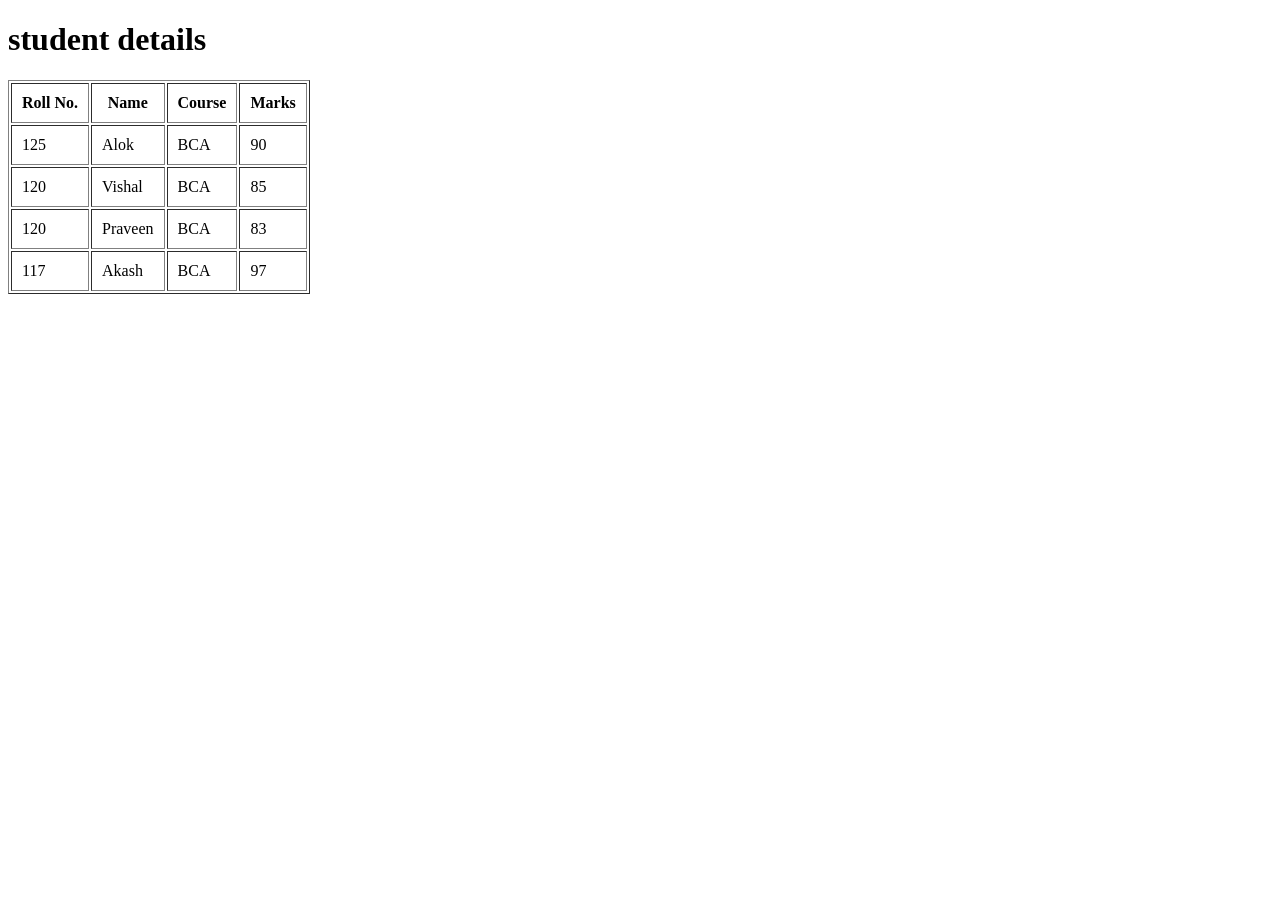
<file: Lab work - 10/index.html>
<!DOCTYPE html>
<html lang="en">
<head>
    <meta charset="UTF-8">
    <meta name="viewport" content="width=device-width, initial-scale=1.0">
    <title>Table Design</title>
</head>
<body>
    <h1>
        student details
    </h1>
    <table border="1" cellpadding="10">
        <tr>
            <th>Roll No.</th>
            <th>Name</th>
            <th>Course</th>
            <th>Marks</th>

        </tr>
        <tr>
            <td>125</td>
            <td>Alok</td>
            <td>BCA</td>
            <td>90</td>
        </tr>
        <tr>
            <td>120</td>
            <td>Vishal</td>
            <td>BCA</td>
            <td>85</td>
        </tr>
        <tr>
            <td>120</td>
            <td>Praveen</td>
            <td>BCA</td>
            <td>83</td>
        </tr>
          <tr>
            <td>117</td>
            <td>Akash</td>
            <td>BCA</td>
            <td>97</td>
        </tr>

    </table>
</body>
</html>
</file>
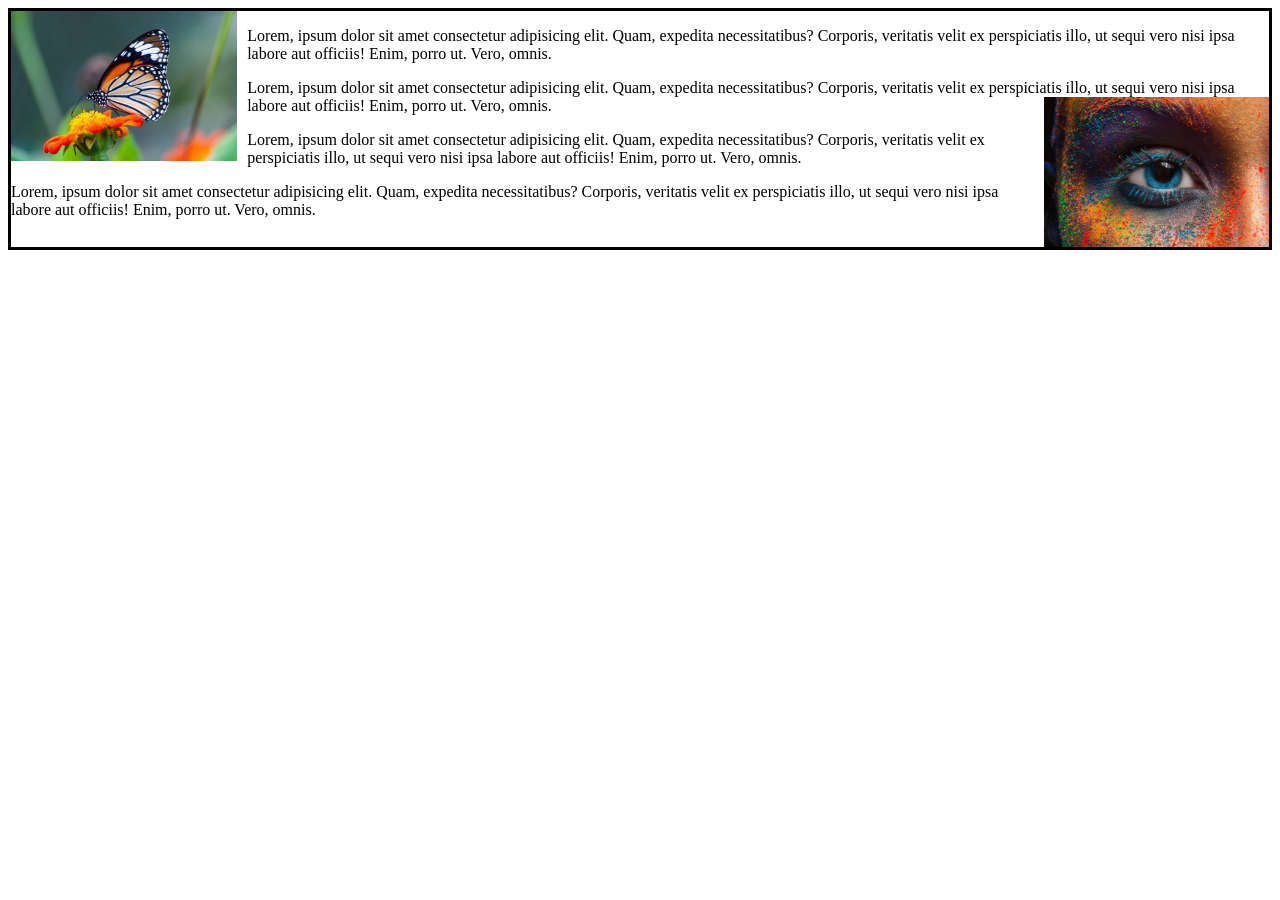
<file: Lab work - 12/index.html>
<!DOCTYPE html>
<html lang="en">
<head>
    <meta charset="UTF-8">
    <meta name="viewport" content="width=device-width, initial-scale=1.0">
    <title>alok sarraf</title>
    <link rel="stylesheet" href="style.css">
</head>
<body>


    <!--fioat = allows other elements to fiow around it -->

    <img src="images.jpg" height="150px" id="img1">

    <p>Lorem, ipsum dolor sit amet consectetur adipisicing elit. Quam, expedita necessitatibus? Corporis, veritatis velit ex perspiciatis illo, ut sequi vero nisi ipsa labore aut officiis! Enim, porro ut. Vero, omnis.
    <p>Lorem, ipsum dolor sit amet consectetur adipisicing elit. Quam, expedita necessitatibus? Corporis, veritatis velit ex perspiciatis illo, ut sequi vero nisi ipsa labore aut officiis! Enim, porro ut. Vero, omnis.
    
    <img src="img2.jpg" height="150px" id="img2">
    <p>Lorem, ipsum dolor sit amet consectetur adipisicing elit. Quam, expedita necessitatibus? Corporis, veritatis velit ex perspiciatis illo, ut sequi vero nisi ipsa labore aut officiis! Enim, porro ut. Vero, omnis.
    <p>Lorem, ipsum dolor sit amet consectetur adipisicing elit. Quam, expedita necessitatibus? Corporis, veritatis velit ex perspiciatis illo, ut sequi vero nisi ipsa labore aut officiis! Enim, porro ut. Vero, omnis.
    

    
</body>
</html>
</file>
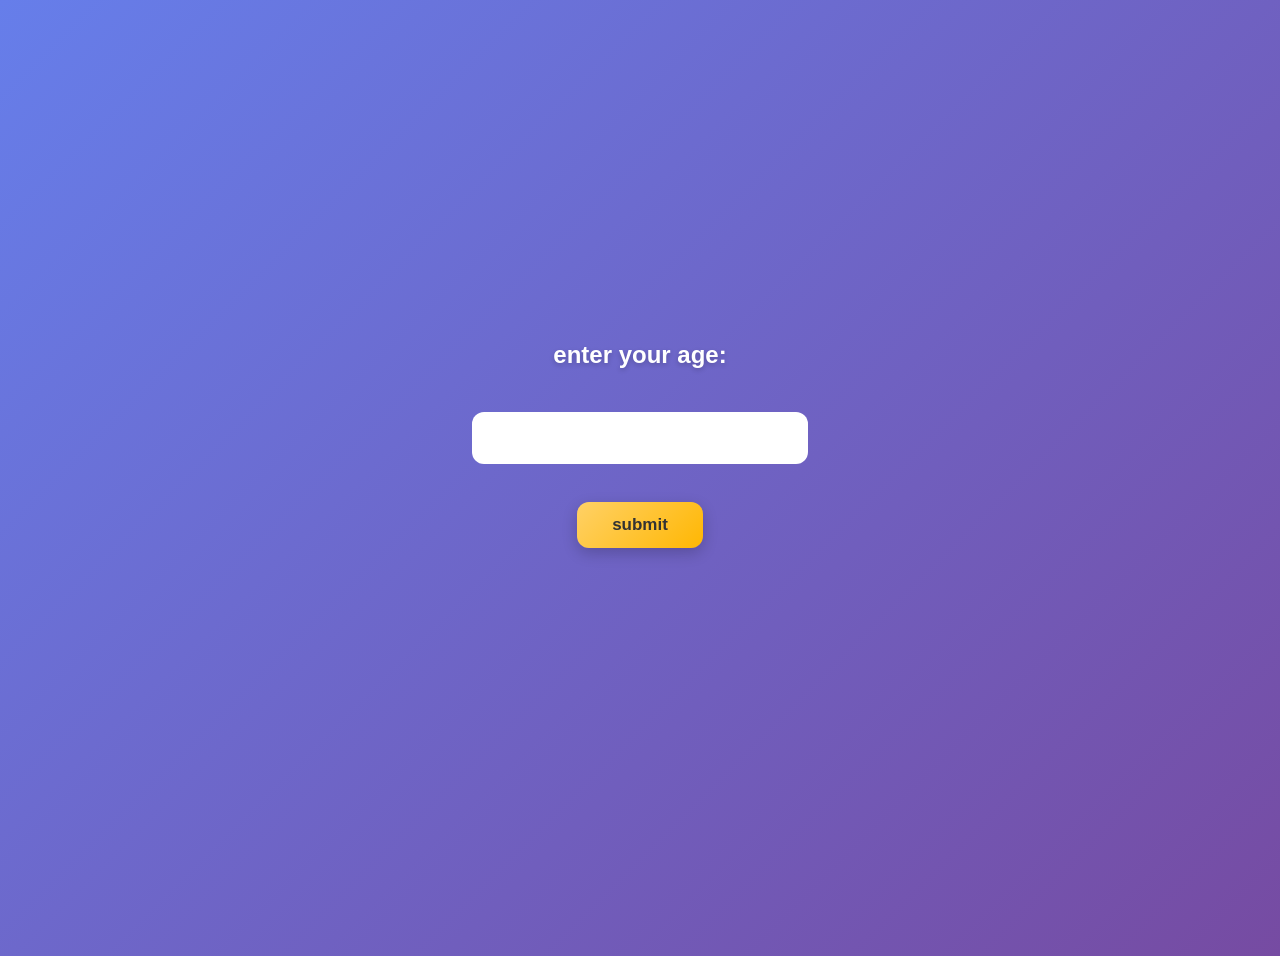
<file: Lab work - 20/index.html>
<!DOCTYPE html>
<html lang="en">
<head>
    <meta charset="UTF-8">
    <meta name="viewport" content="width=device-width, initial-scale=1.0">
    <title>my website</title>
    <link rel="stylesheet" href="style.css">
</head>
<body>
    <label>enter your age:</label><br>
    <input type="text" id="my text"><br>
    <button type="submit" id="mysubmit">submit</button>
    <p id="resultElement"></p>
    <script src="index.js"></script>
</body>
</html>
</file>
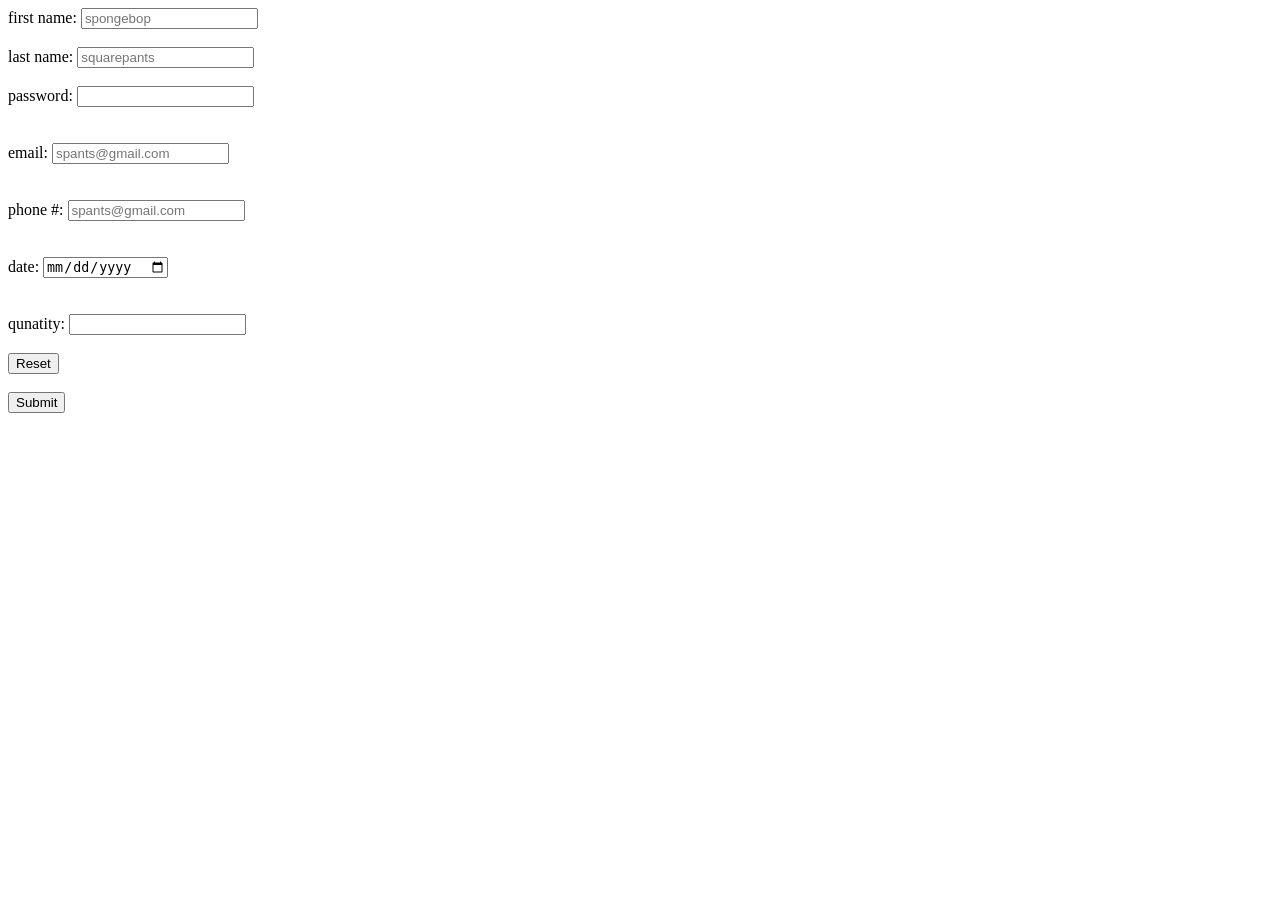
<file: Lab work - 5/index.html>
<!DOCTYPE html>
<html>
    <head>
        <title>My first website</title>
    </head>
    <body>
        <form action="action-page.php"method="GET">
            <div>
                <label for="fname">first name:</label>
                <input type="text"id="fname" name="fname"placeholder="spongebop">
            </div> 

            <br>
                <div>
                    <label for="fname">last name:</label>
                    <input type="text"id="fname" name="lname"placeholder="squarepants">
                </div>
            </br>
                <div>
                    <label for="pass">password:</label>
                    <input type="pass"id="pass" name"pass" maxlength="12"required>
                </div>
            </br>
            </br>
                <div>
                    <label for="email">email:</label>
                    <input type="email"id="email" name"email" placeholder="spants@gmail.com">
                </div>
            </br>

            </br>
                <div>
                    <label for="phone">phone #:</label>
                    <input type="let"id="phone" name"email" placeholder="spants@gmail.com">
                </div>
            </br>

            </br>
                <div>
                    <label for="date">date:</label>
                    <input type="date"id="date" name"date">
                </div>
            </br>

            </br>
                <div>
                    <label for="qunatity">qunatity:</label>
                    <input type="qnuatity"id="qunatity" name"qunatity">
                </div>
            </br>


            <div>
                 <input type="reset">
           </div>
         <br>
                <div>
                 <input type="submit">
                </div>
         </br> 

        </form>
    </body>
</html>
</file>
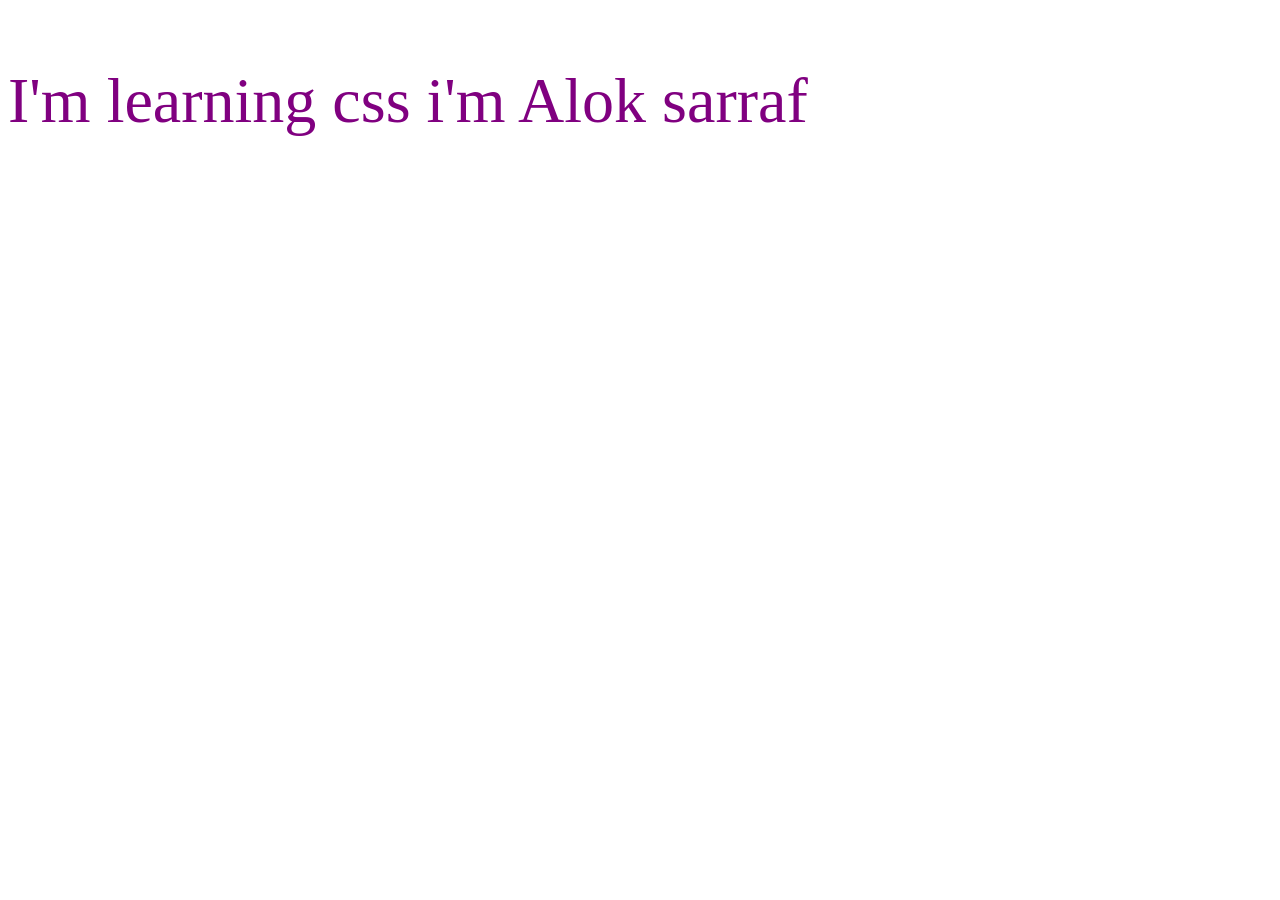
<file: Lab work - 6/index.html>
<!DOCTYPE html>
<html lang="en">

<head>
    <meta charset="UTF-8">
    <meta http-equiv="X-UA-Compatible"content="IE=edge">
    <meta name="viewport" content="width=device-width, initial-scale=1.0">
    <title>Document</title>
    <link rel="stylesheet" href="style.css">
</head>

<body>
    <p >I'm learning css
        i'm Alok sarraf
    </p> 
</body>

</html>
</file>
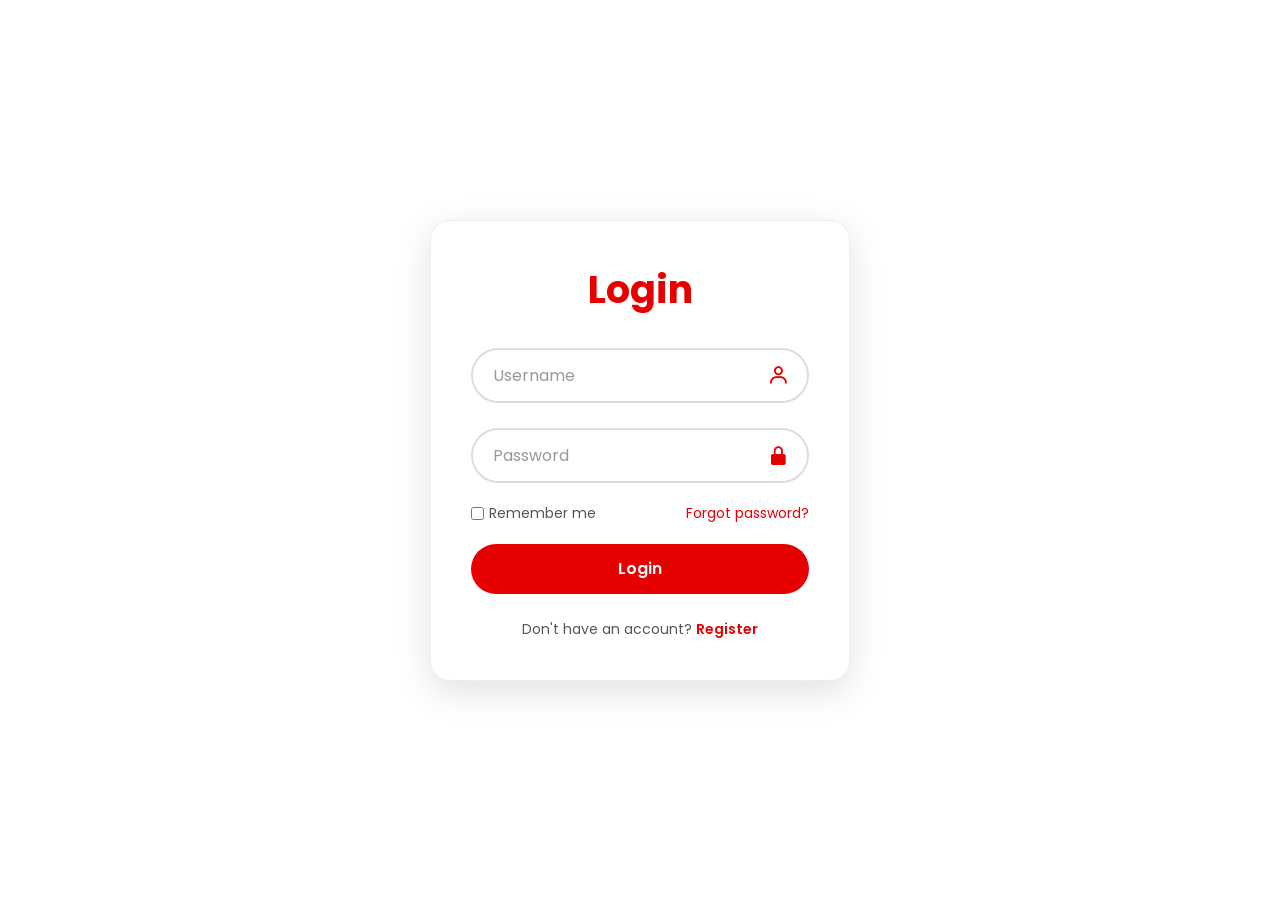
<file: Lab work - 7/index.html>
<!DOCTYPE html>
<html lang="en">

<head>
    <meta charset="UTF-8">
    <meta name="viewport" content="width=device-width, initial-scale=1.0">
    <title>Login Form in HTML and CSS</title>

    <!-- CSS File -->
    <link rel="stylesheet" href="style.css">

    <!-- Boxicons -->
    <link href="https://unpkg.com/boxicons@2.1.4/css/boxicons.min.css" rel="stylesheet">
</head>

<body>

    <div class="wrapper">
        <form action="">
            <h1>Login</h1>

            <div class="input-box">
                <input type="text" placeholder="Username" required>
                <i class="bx bx-user"></i>
            </div>

            <div class="input-box">
                <input type="password" placeholder="Password" required>
                <i class="bx bxs-lock-alt"></i>
            </div>

            <div class="remember-forgot">
                <label>
                    <input type="checkbox"> Remember me
                </label>

                <a href="#">Forgot password?</a>
            </div>

            <button type="submit" class="btn">Login</button>

            <div class="register-link">
                <p>
                    Don't have an account?
                    <a href="#">Register</a>
                </p>
            </div>

        </form>
    </div>

</body>

</html>
</file>
<file: Lab work - 12/style.css>
body{
    border: 3px solid ;
    display:flow-root;
}
#img1{
    float: left;
    margin-right: 10px;
}
#img2{
    float: right;
    margin-left: 10px;
}
</file>
<file: Lab work - 20/style.css>
```css
/* Google Font */
@import url('https://fonts.googleapis.com/css2?family=Poppins:wght@400;500;600;700&display=swap');

/* Reset CSS */
* {
    margin: 0;
    padding: 0;
    box-sizing: border-box;
}

/* Body Styling */
body {
    font-family: 'Poppins', sans-serif;
    min-height: 100vh;
    display: flex;
    flex-direction: column;
    justify-content: center;
    align-items: center;
    background: linear-gradient(135deg, #667eea, #764ba2);
    padding: 20px;
}

/* Heading / Label */
label {
    color: #ffffff;
    font-size: 24px;
    font-weight: 600;
    margin-bottom: 15px;
    text-shadow: 0 2px 5px rgba(0, 0, 0, 0.2);
}

/* Input Box */
input[type="text"] {
    width: 300px;
    max-width: 100%;
    padding: 14px 16px;
    margin: 10px 0 20px;
    font-size: 17px;
    font-family: inherit;
    color: #333;
    background: #ffffff;
    border: 2px solid transparent;
    border-radius: 12px;
    outline: none;
    transition: 0.3s ease;
}

/* Input Focus Effect */
input[type="text"]:focus {
    border-color: #ffd166;
    box-shadow: 0 0 12px rgba(255, 209, 102, 0.5);
    transform: scale(1.02);
}

/* Submit Button */
button {
    padding: 13px 35px;
    font-size: 17px;
    font-weight: 600;
    font-family: inherit;
    color: #333;
    background: linear-gradient(135deg, #ffd166, #ffb703);
    border: none;
    border-radius: 12px;
    cursor: pointer;
    box-shadow: 0 5px 15px rgba(0, 0, 0, 0.2);
    transition: all 0.3s ease;
}

/* Button Hover Effect */
button:hover {
    transform: translateY(-3px);
    box-shadow: 0 8px 20px rgba(0, 0, 0, 0.3);
    background: linear-gradient(135deg, #ffb703, #ffd166);
}

/* Button Click Effect */
button:active {
    transform: scale(0.96);
}

/* Result Styling */
#resultElement {
    margin-top: 25px;
    padding: 12px 20px;
    color: #ffffff;
    font-size: 18px;
    font-weight: 500;
    text-align: center;
    overflow-wrap: anywhere;
}

/* Mobile Responsive */
@media (max-width: 480px) {
    label {
        font-size: 21px;
    }

    input[type="text"] {
        width: 100%;
    }

    button {
        width: 100%;
        max-width: 300px;
    }

    #resultElement {
        font-size: 16px;
    }
}
```
</file>
<file: Lab work - 6/style.css>
p{
    font-size: 64px;
    color: purple;
}
</file>
<file: Lab work - 7/style.css>
/* Google Font */
@import url('https://fonts.googleapis.com/css2?family=Poppins:wght@400;500;600;700&display=swap');

/* Reset */
* {
    margin: 0;
    padding: 0;
    box-sizing: border-box;
    font-family: 'Poppins', sans-serif;
}

/* Body */
body {
    min-height: 100vh;
    display: flex;
    justify-content: center;
    align-items: center;
    background: #ffffff;
}

/* Login Box */
.wrapper {
    width: 420px;
    padding: 40px;
    background: #ffffff;
    border-radius: 20px;
    border: 1px solid #eeeeee;
    box-shadow: 0 10px 35px rgba(0, 0, 0, 0.12);
}

/* Heading */
.wrapper h1 {
    text-align: center;
    color: #e60000;
    font-size: 38px;
    margin-bottom: 30px;
}

/* Input Box */
.input-box {
    position: relative;
    width: 100%;
    height: 55px;
    margin: 25px 0;
}

.input-box input {
    width: 100%;
    height: 100%;
    padding: 0 50px 0 20px;
    border: 2px solid #dddddd;
    outline: none;
    border-radius: 30px;
    background: #fff;
    color: #222;
    font-size: 16px;
    transition: 0.3s;
}

/* Input Focus */
.input-box input:focus {
    border-color: #e60000;
    box-shadow: 0 0 8px rgba(230, 0, 0, 0.2);
}

/* Placeholder */
.input-box input::placeholder {
    color: #999;
}

/* Login Icons - RED */
.input-box i {
    position: absolute;
    right: 20px;
    top: 50%;
    transform: translateY(-50%);
    color: #e60000;
    font-size: 22px;
}

/* Remember & Forgot */
.remember-forgot {
    display: flex;
    justify-content: space-between;
    align-items: center;
    margin: -5px 0 20px;
    color: #555;
    font-size: 14px;
}

.remember-forgot label {
    display: flex;
    align-items: center;
    gap: 5px;
}

.remember-forgot input {
    accent-color: #e60000;
}

.remember-forgot a {
    color: #e60000;
    text-decoration: none;
}

.remember-forgot a:hover {
    text-decoration: underline;
}

/* Login Button */
.btn {
    width: 100%;
    height: 50px;
    border: none;
    outline: none;
    border-radius: 30px;
    background: #e60000;
    color: #ffffff;
    font-size: 16px;
    font-weight: 600;
    cursor: pointer;
    transition: 0.3s ease;
}

.btn:hover {
    background: #c00000;
    box-shadow: 0 8px 20px rgba(230, 0, 0, 0.25);
    transform: translateY(-2px);
}

/* Register */
.register-link {
    text-align: center;
    margin-top: 25px;
    color: #555;
    font-size: 14px;
}

.register-link a {
    color: #e60000;
    text-decoration: none;
    font-weight: 600;
}

.register-link a:hover {
    text-decoration: underline;
}

/* Mobile */
@media (max-width: 480px) {
    .wrapper {
        width: 90%;
        padding: 30px 25px;
    }

    .wrapper h1 {
        font-size: 32px;
    }
}
</file>
